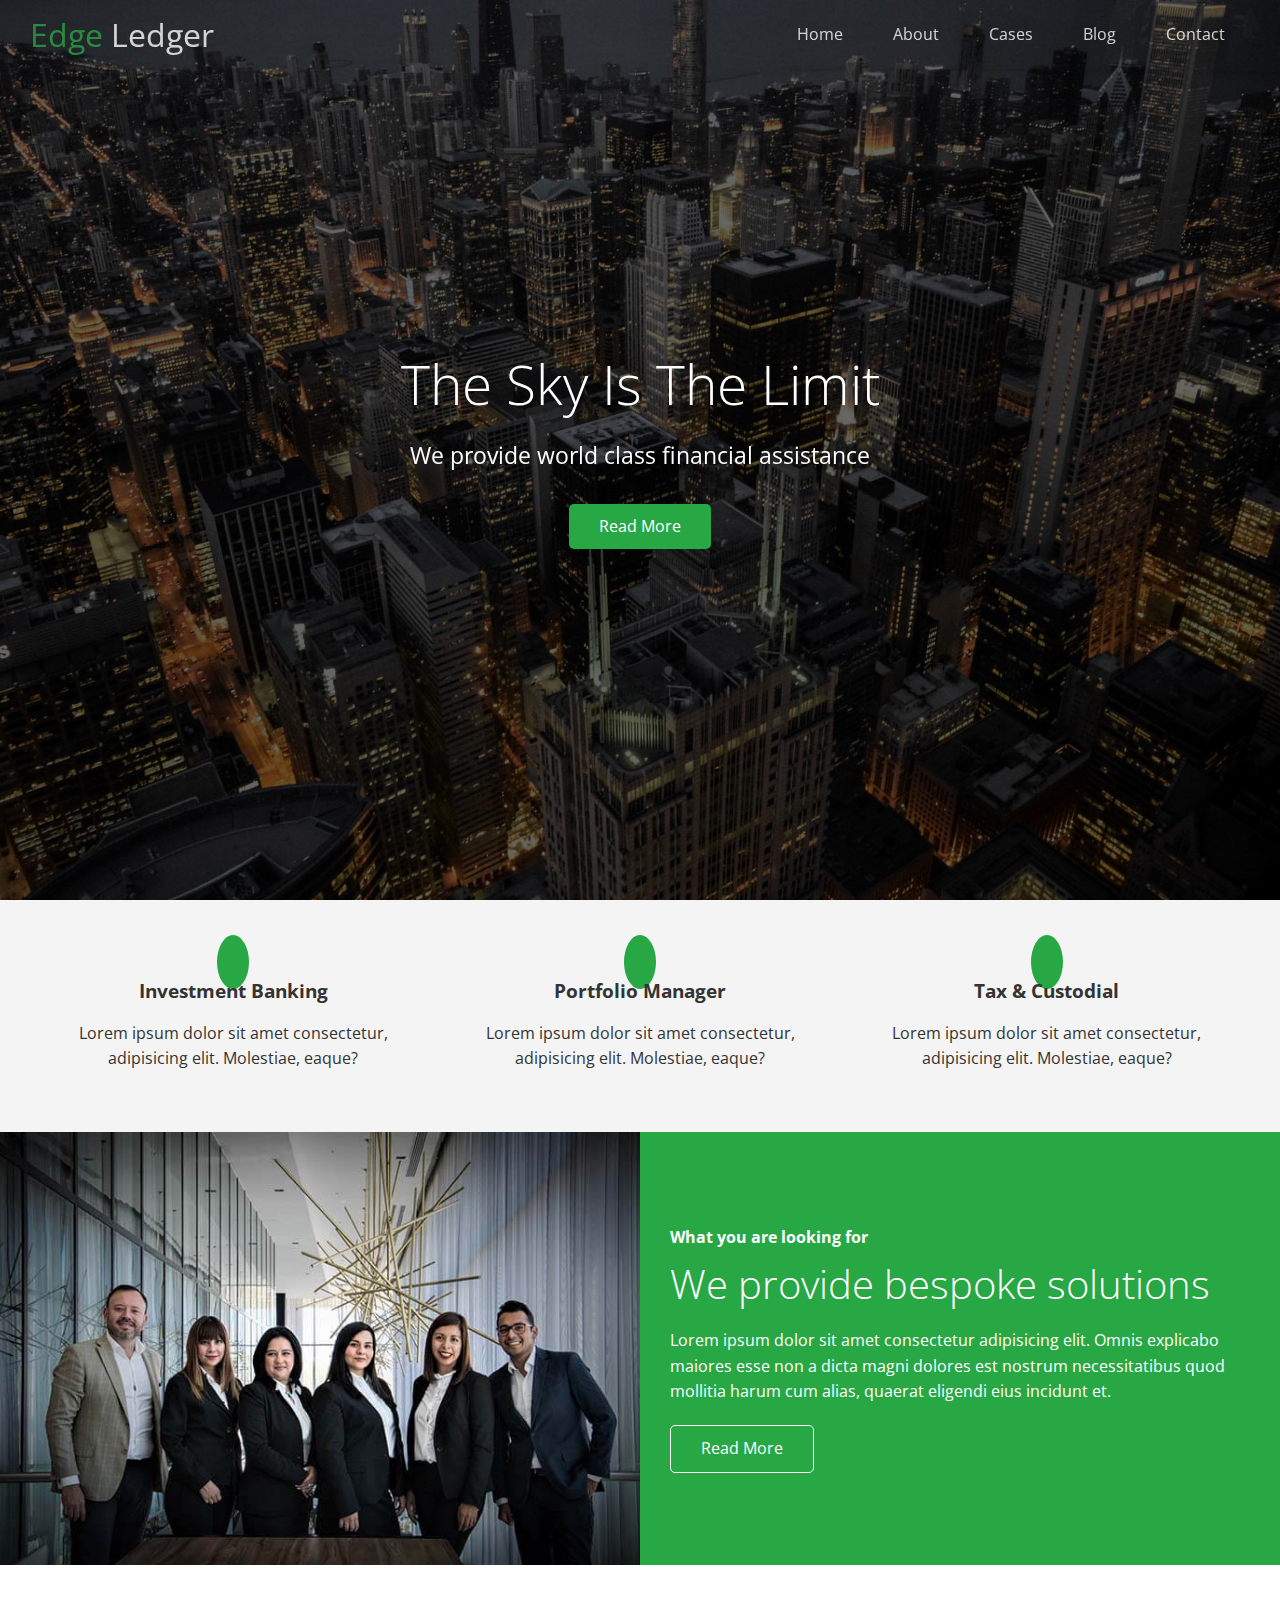
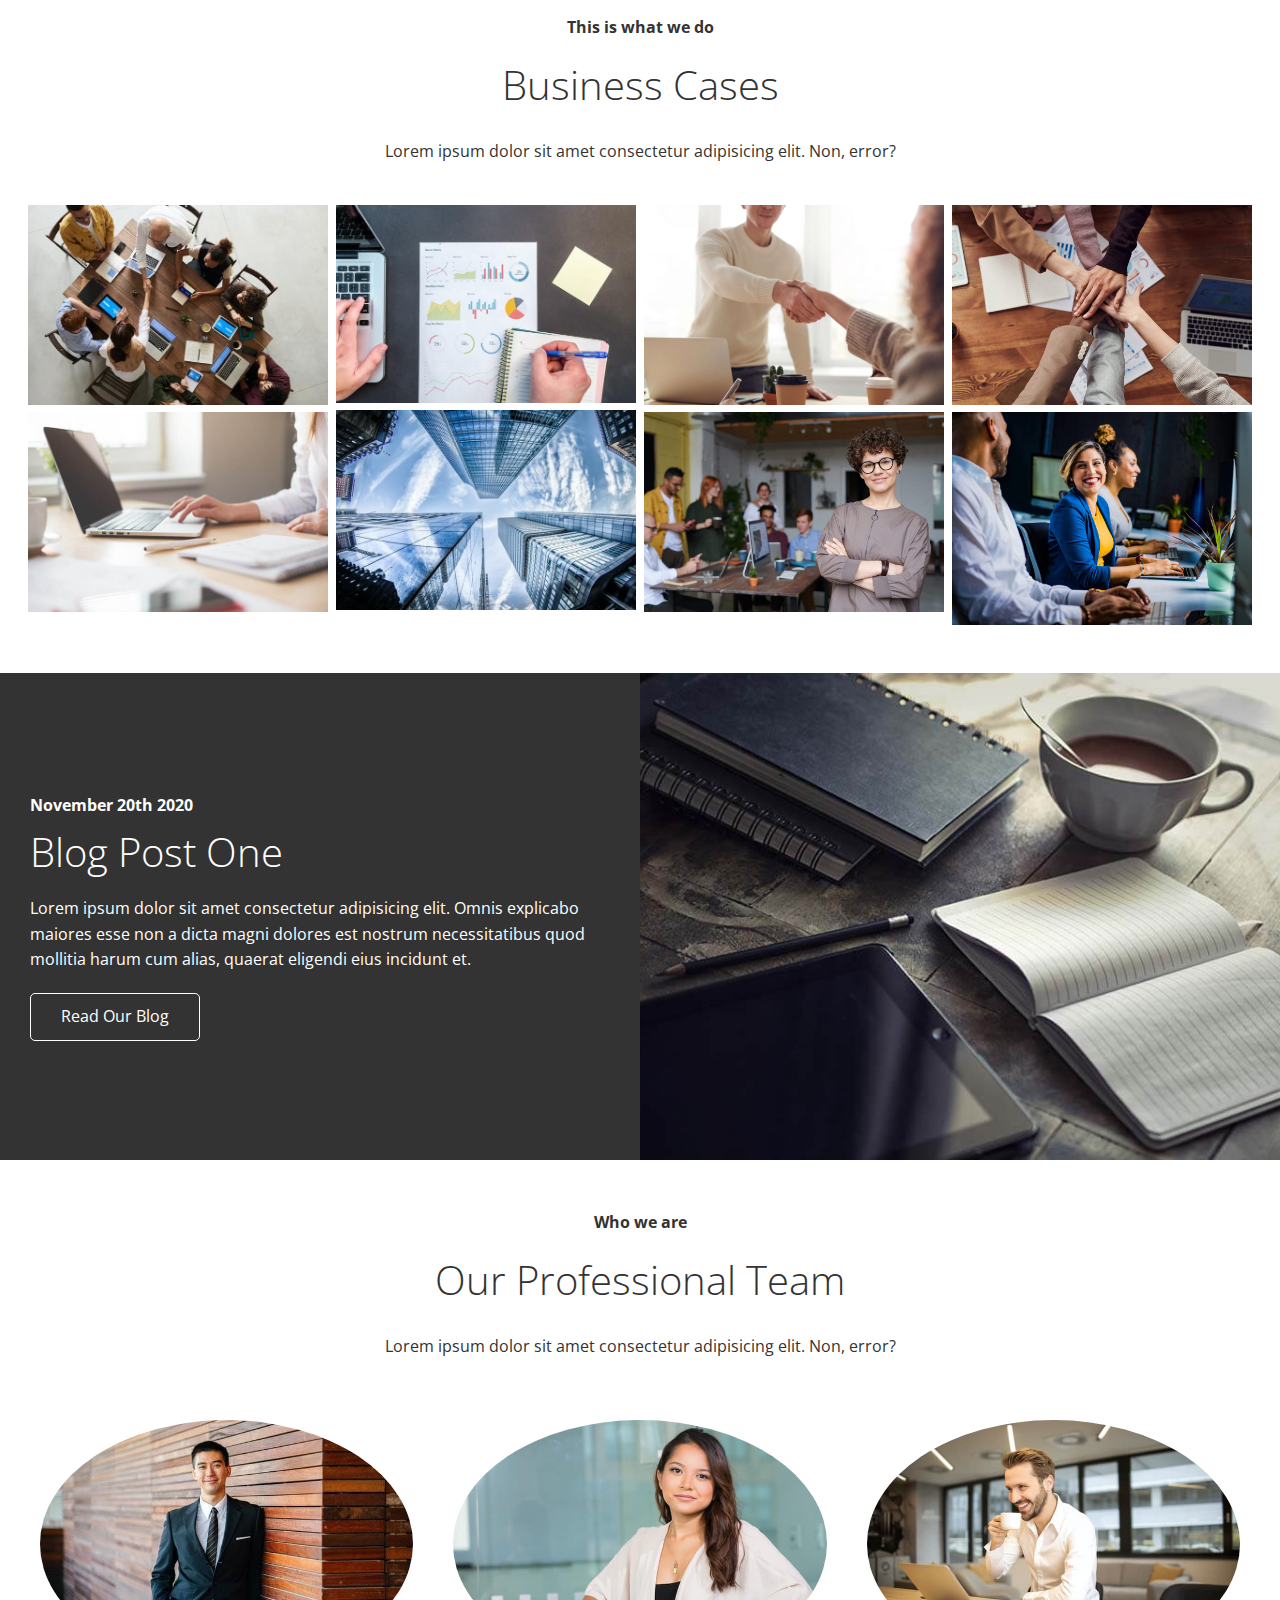
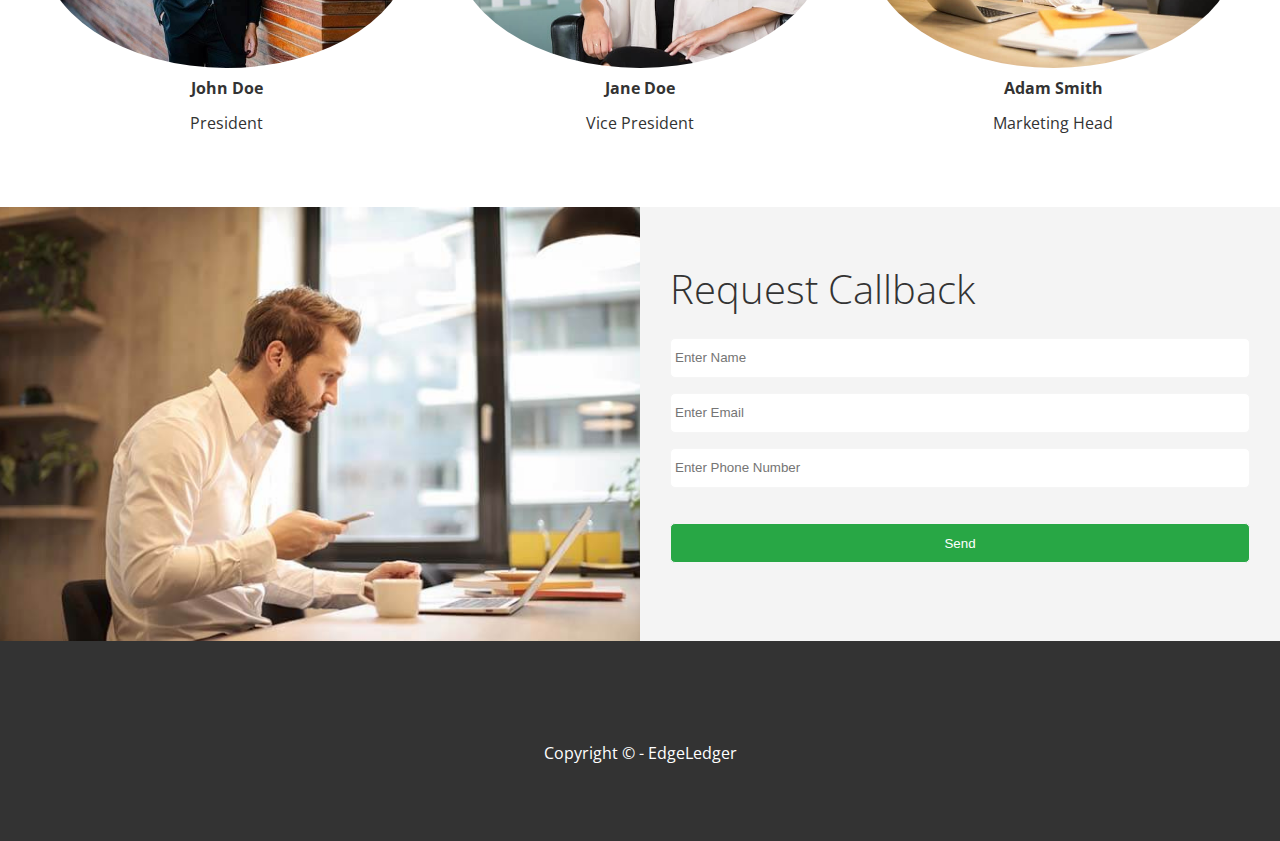
<file: index.html>
<!DOCTYPE html>
<html lang="en">

<head>
  <meta charset="UTF-8">
  <meta name="viewport" content="width=device-width, initial-scale=1.0">
  <link rel="shortcut icon" type="image/x-icon" href="/favicon.ico" />
  <link rel="stylesheet" href="https://cdnjs.cloudflare.com/ajax/libs/font-awesome/5.15.1/css/all.min.css"
    integrity="sha512-+4zCK9k+qNFUR5X+cKL9EIR+ZOhtIloNl9GIKS57V1MyNsYpYcUrUeQc9vNfzsWfV28IaLL3i96P9sdNyeRssA=="
    crossorigin="anonymous" />
  <link rel="stylesheet" href="css/lightbox.min.css">
  <link rel="stylesheet" href="css/utilities.css">
  <link rel="stylesheet" href="css/style.css">
  <title>Welcome to EdgeLedger</title>
</head>

<body>
  <header class="hero">
    <div id="navbar" class="navbar top">
      <h1 class="logo">
        <span class="text-primary"> <i class="fas fa-book-open"></i> Edge</span> Ledger</h1>
      <nav>
        <ul>
          <li><a href="#home">Home</a></li>
          <li><a href="#about">About</a></li>
          <li><a href="#cases">Cases</a></li>
          <li><a href="#blog">Blog</a></li>
          <li><a href="#contact">Contact</a></li>
        </ul>
      </nav>
    </div>
    <div class="content">
      <h1>The Sky Is The Limit</h1>
      <p>We provide world class financial assistance</p>
      <a href="#about" class="btn"><i class="fas fa-chevron-right"></i> Read More</a>
    </div>

  </header>

  <main>
    <!-- About: Icons -->
    <section id="about" class="icons bg-light">
      <div class="flex-items">
        <div>
          <i class="fas fa-university fa-2x"></i>
          <div>
            <h3>Investment Banking</h3>
            <p>Lorem ipsum dolor sit amet consectetur, adipisicing elit. Molestiae, eaque?</p>
          </div>
        </div>
        <div>
          <i class="fas fa-book-reader fa-2x"></i>
          <div>
            <h3>Portfolio Manager</h3>
            <p>Lorem ipsum dolor sit amet consectetur, adipisicing elit. Molestiae, eaque?</p>
          </div>
        </div>
        <div>
          <i class="fas fa-pencil-alt fa-2x"></i>
          <div>
            <h3>Tax & Custodial</h3>
            <p>Lorem ipsum dolor sit amet consectetur, adipisicing elit. Molestiae, eaque?</p>
          </div>
        </div>
      </div>
    </section>

    <!-- About: Solutions -->
    <section class="solutions flex-columns">
      <div class="row">
        <div class="column">
          <div class="column-1">
            <img src="./images/home/people.jpg" alt="People image.">
          </div>
        </div>
        <div class="column">
          <div class="column-2 bg-primary">
            <h4>What you are looking for</h4>
            <h2>We provide bespoke solutions</h2>
            <p>Lorem ipsum dolor sit amet consectetur adipisicing elit. Omnis explicabo maiores esse non a dicta magni
              dolores est nostrum necessitatibus quod mollitia harum cum alias, quaerat eligendi eius incidunt et.</p>
            <a href="#" class="btn btn-outline">
              <i class="fas fa-chevron"></i> Read More
            </a>
          </div>
        </div>
      </div>
    </section>

    <!-- Cases -->
    <section id="cases" class="cases flex-grid section-padding">
      <header class="section-header">
        <h4>This is what we do</h4>
        <h2>Business Cases</h2>
        <p>Lorem ipsum dolor sit amet consectetur adipisicing elit. Non, error?</p>
      </header>
      <div class="row">
        <div class="column">
          <a href="./images/cases/cases1.jpg" data-lightbox="cases"
            data-title="Lorem ipsum dolor sit amet consectetur adipisicing elit. Non, error?">
            <img src="./images/cases/cases1.jpg" alt="Case1-img">
          </a>
          <a href="./images/cases/cases2.jpg" data-lightbox="cases"
            data-title="Lorem ipsum dolor sit amet consectetur adipisicing elit. Non, error?">
            <img src="./images/cases/cases2.jpg" alt="Case2-img">
          </a>
        </div>
        <div class="column">
          <a href="./images/cases/cases3.jpg" data-lightbox="cases"
            data-title="Lorem ipsum dolor sit amet consectetur adipisicing elit. Non, error?">
            <img src="./images/cases/cases3.jpg" alt="Case3-img">
          </a>
          <a href="./images/cases/cases4.jpg" data-lightbox="cases"
            data-title="Lorem ipsum dolor sit amet consectetur adipisicing elit. Non, error?">
            <img src="./images/cases/cases4.jpg" alt="Case4-img">
          </a>
        </div>
        <div class="column">
          <a href="./images/cases/cases5.jpg" data-lightbox="cases"
            data-title="Lorem ipsum dolor sit amet consectetur adipisicing elit. Non, error?">
            <img src="./images/cases/cases5.jpg" alt="Case5-img">
          </a>
          <a href="./images/cases/cases6.jpg" data-lightbox="cases"
            data-title="Lorem ipsum dolor sit amet consectetur adipisicing elit. Non, error?">
            <img src="./images/cases/cases6.jpg" alt="Case6-img">
          </a>
        </div>
        <div class="column">
          <a href="./images/cases/cases7.jpg" data-lightbox="cases"
            data-title="Lorem ipsum dolor sit amet consectetur adipisicing elit. Non, error?">
            <img src="./images/cases/cases7.jpg" alt="Case7-img">
          </a>
          <a href="./images/cases/cases8.jpg" data-lightbox="cases"
            data-title="Lorem ipsum dolor sit amet consectetur adipisicing elit. Non, error?">
            <img src="./images/cases/cases8.jpg" alt="Case8-img">
          </a>
        </div>
      </div>
    </section>

    <!-- Blog -->
    <section id="blog" class="blog flex-columns flex-reverse">
      <div class="row">
        <div class="column">
          <div class="column-1">
            <img src="./images/home/blog.jpg" alt="Blog image.">
          </div>
        </div>
        <div class="column">
          <div class="column-2 bg-dark">
            <h4>November 20th 2020</h4>
            <h2>Blog Post One</h2>
            <p>Lorem ipsum dolor sit amet consectetur adipisicing elit. Omnis explicabo maiores esse non a dicta magni
              dolores est nostrum necessitatibus quod mollitia harum cum alias, quaerat eligendi eius incidunt et.</p>
            <a href="blog.html" class="btn btn-outline">
              <i class="fas fa-chevron"></i> Read Our Blog
            </a>
          </div>
        </div>
      </div>
    </section>

    <!-- Team -->
    <section id="team" class="team section-padding">
      <header class="section-header">
        <h4>Who we are</h4>
        <h2>Our Professional Team</h2>
        <p>Lorem ipsum dolor sit amet consectetur adipisicing elit. Non, error?</p>
      </header>
      <div class="flex-items">
        <div>
          <img src="./images/team/person1.jpg" alt="Person1-img">
          <h4>John Doe</h4>
          <p>President</p>
        </div>
        <div>
          <img src="./images/team/person2.jpg" alt="Person2-img">
          <h4>Jane Doe</h4>
          <p>Vice President</p>
        </div>
        <div>
          <img src="./images/team/person3.jpg" alt="Person3-img">
          <h4>Adam Smith</h4>
          <p>Marketing Head</p>
        </div>
      </div>
    </section>

    <!-- Contact -->
    <section id="contact" class="contact flex-columns">
      <div class="row">
        <div class="column">
          <div class="column-1">
            <img src="./images/home/contact.jpg" alt="Contact image.">
          </div>
        </div>
        <div class="column">
          <div class="column-2 bg-light">
            <h2>Request Callback</h2>
            <form action="/submit" name="contact" method="POST" data-netlify="true" class="callback-form">
              <div class="form-control">
                <label for="name"></label>
                <input type="text" name="name" id="name" placeholder="Enter Name">
              </div>
              <div class="form-control">
                <label for="email"></label>
                <input type="email" name="email" id="email" placeholder="Enter Email">
              </div>
              <div class="form-control">
                <label for="phone"></label>
                <input type="text" name="phone" id="phone" placeholder="Enter Phone Number">
              </div>
              <input type="submit" value="Send" id="submit" class="btn">
            </form>
          </div>
        </div>
      </div>
    </section>
  </main>
  <footer class="footer bg-dark">
    <div class="social">
      <a href="#"><i class="fab fa-facebook fa-2x"></i></a>
      <a href="#"><i class="fab fa-twitter fa-2x"></i></a>
      <a href="#"><i class="fab fa-youtube fa-2x"></i></a>
      <a href="#"><i class="fab fa-linkedin fa-2x"></i></a>
    </div>
    <p>Copyright &copy; - EdgeLedger</p>
  </footer>

  <script src="https://code.jquery.com/jquery-3.5.1.min.js"
    integrity="sha256-9/aliU8dGd2tb6OSsuzixeV4y/faTqgFtohetphbbj0=" crossorigin="anonymous"></script>
  <script src="/js/lightbox.min.js"></script>
  <script>
    const navbar = document.getElementById('navbar');
    let scrolled = false;

    window.onscroll = function () {
      if (window.pageYOffset > 100) {
        navbar.classList.remove('top');
        if (!scrolled) {
          navbar.style.transform = 'translateY(-70px)';
        }
        setTimeout(function () {
          navbar.style.transform = 'translateY(0)';
          scrolled = true;
        }, 200);
      } else {
        navbar.classList.add('top');
        scrolled = false;
      }
    };

    // Smooth scrolling
    $('#navbar a, .btn').on('click', function (e) {
      if (this.hash !== '') {
        e.preventDefault();

        const hash = this.hash;

        $('html, body').animate({
            scrollTop: $(hash).offset().top - 100,
          },
          800
        );
      }
    });
  </script>

</body>

</html>
</file>
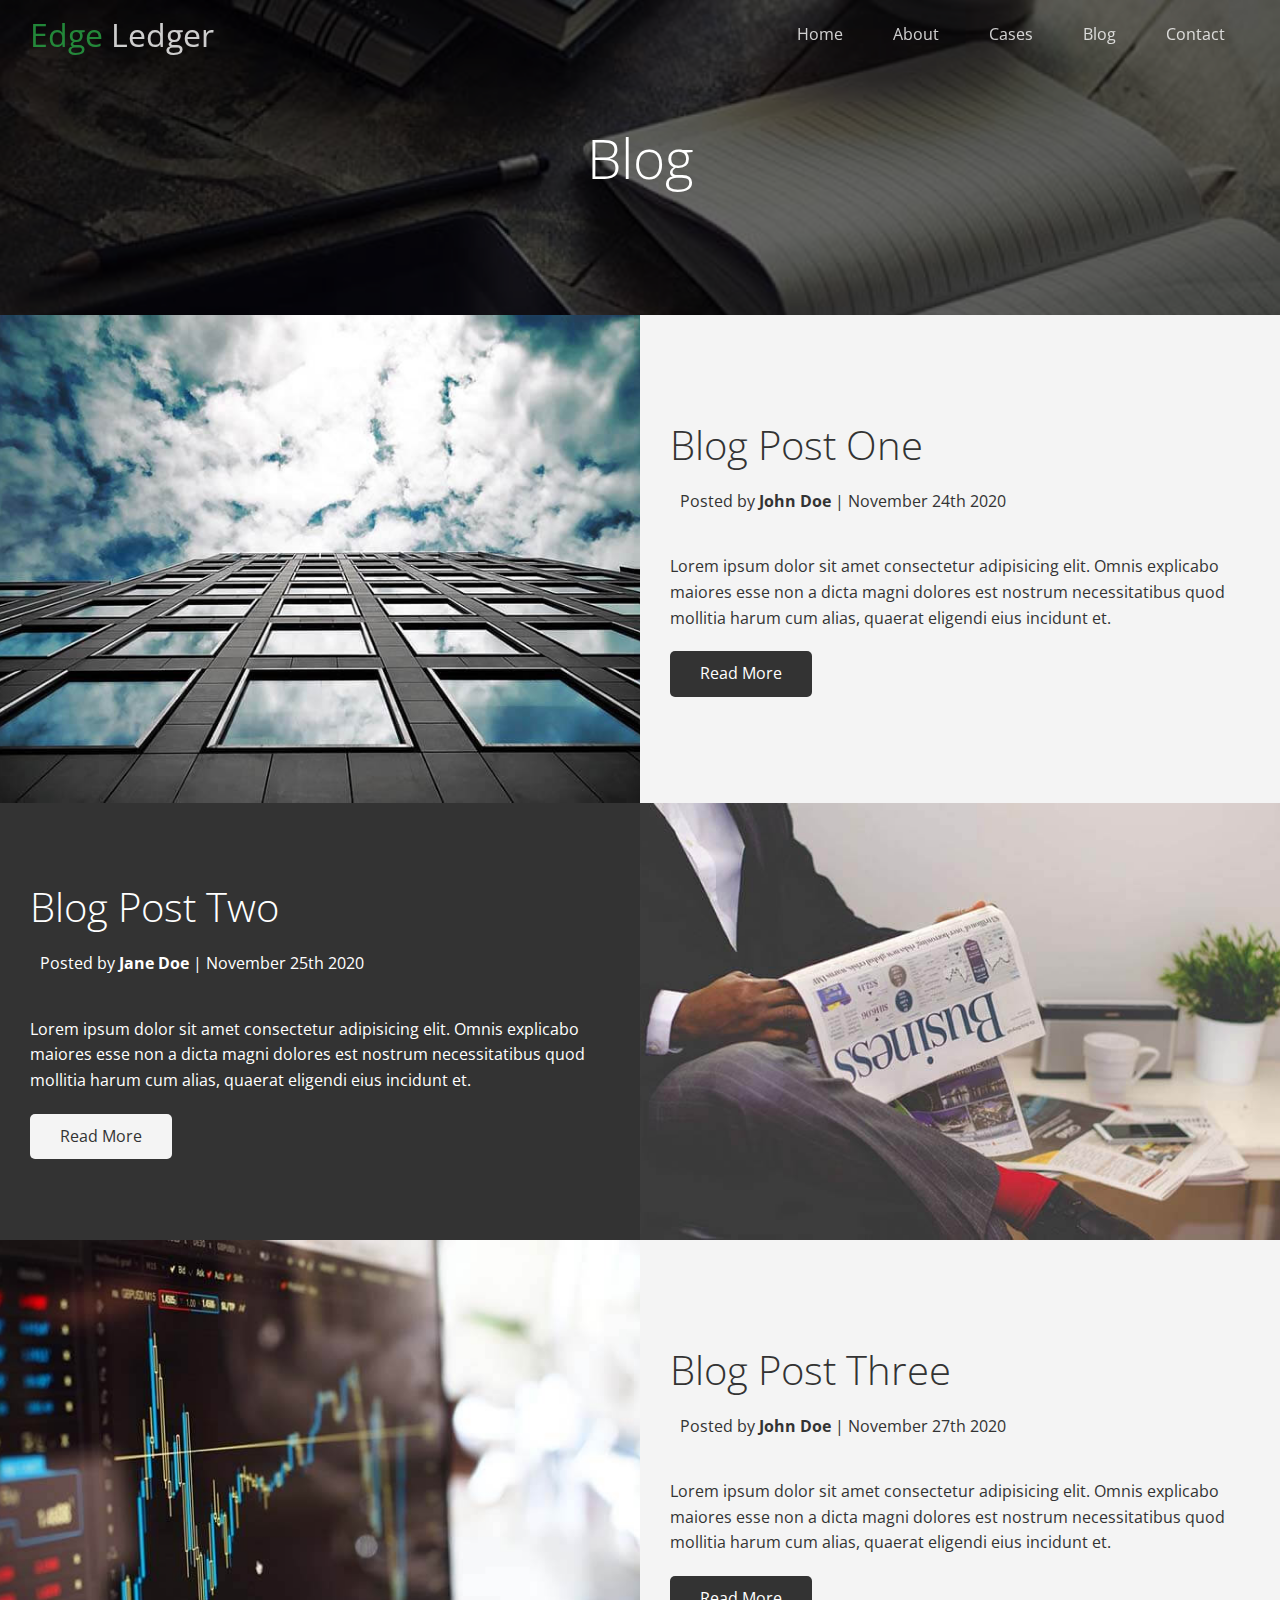
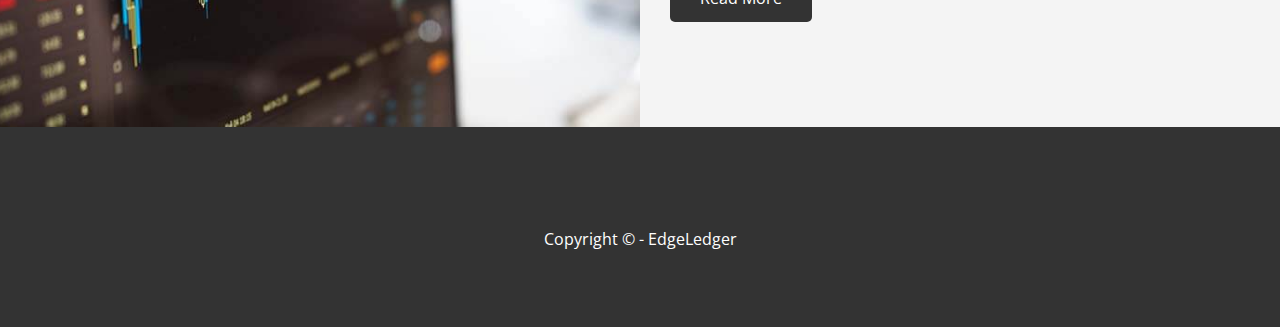
<file: blog.html>
<!DOCTYPE html>
<html lang="en">

<head>
 <meta charset="UTF-8">
 <meta name="viewport" content="width=device-width, initial-scale=1.0">
 <link rel="stylesheet" href="https://cdnjs.cloudflare.com/ajax/libs/font-awesome/5.15.1/css/all.min.css"
  integrity="sha512-+4zCK9k+qNFUR5X+cKL9EIR+ZOhtIloNl9GIKS57V1MyNsYpYcUrUeQc9vNfzsWfV28IaLL3i96P9sdNyeRssA=="
  crossorigin="anonymous" />
 <link rel="stylesheet" href="css/utilities.css">
 <link rel="stylesheet" href="css/style.css">
 <title>Read Our Blog</title>
</head>

<body>
 <header class="hero blog">
  <div id="navbar" class="navbar top">
   <h1 class="logo">
    <span class="text-primary"> <i class="fas fa-book-open"></i> Edge</span> Ledger</h1>
   <nav>
    <ul>
     <li><a href="index.html">Home</a></li>
     <li><a href="index.html#about">About</a></li>
     <li><a href="index.html#cases">Cases</a></li>
     <li><a href="index.html#blog">Blog</a></li>
     <li><a href="index.html#contact">Contact</a></li>
    </ul>
   </nav>
  </div>
  <div class="content">
   <h1>Blog</h1>
  </div>

 </header>

 <main>

  <article class="flex-columns">
   <div class="row">
    <div class="column">
     <div class="column-1">
      <img src="./images/blog/blog1.jpg" alt="Blog1 image.">
     </div>
    </div>
    <div class="column">
     <div class="column-2 bg-light">
      <h2>Blog Post One</h2>
      <p class="meta">
       <i class="fas fa-user"></i>Posted by <strong>John Doe</strong> | November 24th 2020
      </p>
      <p>Lorem ipsum dolor sit amet consectetur adipisicing elit. Omnis explicabo maiores esse non a dicta magni
       dolores est nostrum necessitatibus quod mollitia harum cum alias, quaerat eligendi eius incidunt et.</p>
      <a href="post.html" class="btn btn-dark">
       <i class="fas fa-chevron"></i> Read More
      </a>
     </div>
    </div>
   </div>
  </article>

  <article class="flex-columns flex-reverse">
   <div class="row">
    <div class="column">
     <div class="column-1">
      <img src="./images/blog/blog2.jpg" alt="Blog2 image.">
     </div>
    </div>
    <div class="column">
     <div class="column-2 bg-dark">
      <h2>Blog Post Two</h2>
      <p class="meta">
       <i class="fas fa-user"></i>Posted by <strong>Jane Doe</strong> | November 25th 2020
      </p>
      <p>Lorem ipsum dolor sit amet consectetur adipisicing elit. Omnis explicabo maiores esse non a dicta magni
       dolores est nostrum necessitatibus quod mollitia harum cum alias, quaerat eligendi eius incidunt et.</p>
      <a href="post.html" class="btn btn-light">
       <i class="fas fa-chevron"></i> Read More
      </a>
     </div>
    </div>
   </div>
  </article>

  <article class="flex-columns">
   <div class="row">
    <div class="column">
     <div class="column-1">
      <img src="./images/blog/blog3.jpg" alt="Blog3 image.">
     </div>
    </div>
    <div class="column">
     <div class="column-2 bg-light">
      <h2>Blog Post Three</h2>
      <p class="meta">
       <i class="fas fa-user"></i>Posted by <strong>John Doe</strong> | November 27th 2020
      </p>
      <p>Lorem ipsum dolor sit amet consectetur adipisicing elit. Omnis explicabo maiores esse non a dicta magni
       dolores est nostrum necessitatibus quod mollitia harum cum alias, quaerat eligendi eius incidunt et.</p>
      <a href="post.html" class="btn btn-dark">
       <i class="fas fa-chevron"></i> Read More
      </a>
     </div>
    </div>
   </div>
  </article>

 </main>
 <footer class="footer bg-dark">
  <div class="social">
   <a href="#"><i class="fab fa-facebook fa-2x"></i></a>
   <a href="#"><i class="fab fa-twitter fa-2x"></i></a>
   <a href="#"><i class="fab fa-youtube fa-2x"></i></a>
   <a href="#"><i class="fab fa-linkedin fa-2x"></i></a>
  </div>
  <p>Copyright &copy; - EdgeLedger</p>
 </footer>

 <script>
  const navbar = document.getElementById('navbar');
  let scrolled = false;

  window.onscroll = function () {
   if (window.pageYOffset > 100) {
    navbar.classList.remove('top');
    if (!scrolled) {
     navbar.style.transform = 'translateY(-70px)';
    }
    setTimeout(function () {
     navbar.style.transform = 'translateY(0)';
     scrolled = true;
    }, 200);
   } else {
    navbar.classList.add('top');
    scrolled = false;
   }
  };
 </script>
</body>

</html>
</file>
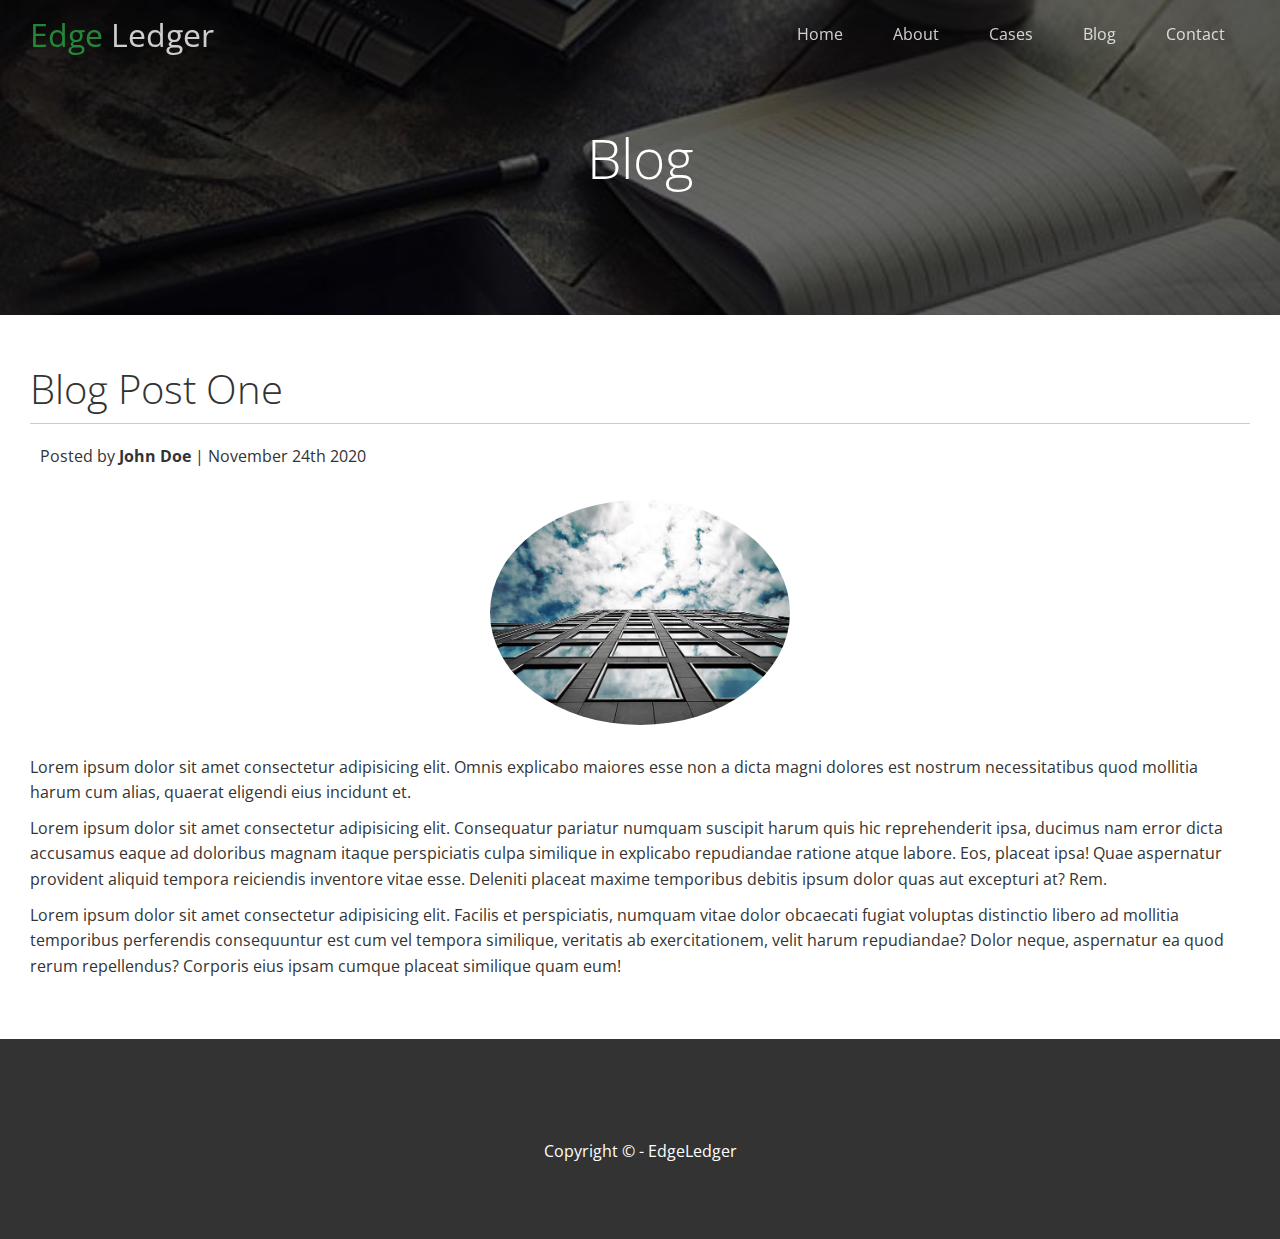
<file: post.html>
<!DOCTYPE html>
<html lang="en">

<head>
  <meta charset="UTF-8">
  <meta name="viewport" content="width=device-width, initial-scale=1.0">
  <link rel="stylesheet" href="https://cdnjs.cloudflare.com/ajax/libs/font-awesome/5.15.1/css/all.min.css"
    integrity="sha512-+4zCK9k+qNFUR5X+cKL9EIR+ZOhtIloNl9GIKS57V1MyNsYpYcUrUeQc9vNfzsWfV28IaLL3i96P9sdNyeRssA=="
    crossorigin="anonymous" />
  <link rel="stylesheet" href="css/utilities.css">
  <link rel="stylesheet" href="css/style.css">
  <title>Blog Post One</title>
</head>

<body>
  <header class="hero blog">
    <div id="navbar" class="navbar top">
      <h1 class="logo">
        <span class="text-primary"> <i class="fas fa-book-open"></i> Edge</span> Ledger</h1>
      <nav>
        <ul>
          <li><a href="index.html">Home</a></li>
          <li><a href="index.html#about">About</a></li>
          <li><a href="index.html#cases">Cases</a></li>
          <li><a href="index.html#blog">Blog</a></li>
          <li><a href="index.html#contact">Contact</a></li>
        </ul>
      </nav>
    </div>
    <div class="content">
      <h1>Blog</h1>
    </div>

  </header>

  <main>
    <section class="post">
      <h2>Blog Post One</h2>
      <p class="meta">
        <i class="fas fa-user"></i>Posted by <strong>John Doe</strong> | November 24th 2020
      </p>
      <img src="./images/blog/blog1.jpg" alt="Blog1 image.">
      <p>Lorem ipsum dolor sit amet consectetur adipisicing elit. Omnis explicabo maiores esse non a dicta magni
        dolores est nostrum necessitatibus quod mollitia harum cum alias, quaerat eligendi eius incidunt et.</p>
      <p>Lorem ipsum dolor sit amet consectetur adipisicing elit. Consequatur pariatur numquam suscipit harum quis hic
        reprehenderit ipsa, ducimus nam error dicta accusamus eaque ad doloribus magnam itaque perspiciatis culpa
        similique
        in explicabo repudiandae ratione atque labore. Eos, placeat ipsa! Quae aspernatur provident aliquid tempora
        reiciendis inventore vitae esse. Deleniti placeat maxime temporibus debitis ipsum dolor quas aut excepturi at?
        Rem.
      </p>
      <p>Lorem ipsum dolor sit amet consectetur adipisicing elit. Facilis et perspiciatis, numquam vitae dolor obcaecati
        fugiat voluptas distinctio libero ad mollitia temporibus perferendis consequuntur est cum vel tempora similique,
        veritatis ab exercitationem, velit harum repudiandae? Dolor neque, aspernatur ea quod rerum repellendus?
        Corporis
        eius ipsam cumque placeat similique quam eum!</p>
    </section>

  </main>
  <footer class="footer bg-dark">
    <div class="social">
      <a href="#"><i class="fab fa-facebook fa-2x"></i></a>
      <a href="#"><i class="fab fa-twitter fa-2x"></i></a>
      <a href="#"><i class="fab fa-youtube fa-2x"></i></a>
      <a href="#"><i class="fab fa-linkedin fa-2x"></i></a>
    </div>
    <p>Copyright &copy; - EdgeLedger</p>
  </footer>

  <script>
    const navbar = document.getElementById('navbar');
    let scrolled = false;

    window.onscroll = function () {
      if (window.pageYOffset > 100) {
        navbar.classList.remove('top');
        if (!scrolled) {
          navbar.style.transform = 'translateY(-70px)';
        }
        setTimeout(function () {
          navbar.style.transform = 'translateY(0)';
          scrolled = true;
        }, 200);
      } else {
        navbar.classList.add('top');
        scrolled = false;
      }
    };
  </script>
</body>

</html>
</file>
<file: css/utilities.css>
/* Text colors */
.text-primary {
 color: #28a745;
}

.text-secondary {
 color: #0284d0;
}

/* Button */
.btn {
 cursor: pointer;
 display: inline-block;
 padding: 10px 30px;
 color: #fff;
 background-color: #28a745;
 border: none;
 border-radius: 5px;
}

.btn:hover {
 opacity: 0.9;
}

.btn-primary, .bg-primary {
 background-color: #28a745;
 color: #fff;
}

.btn-secondary, .bg-secondary {
 background-color: #0284d0;
 color: #fff;
}

.btn-dark, .bg-dark {
 background-color: #333;
 color: #fff;
}

.btn-light, .bg-light {
 background-color: #f4f4f4;
 color: #333;
}

.btn-outline {
 background: transparent;
 border: 1px solid #fff;
}

/* Flex items */
.flex-items {
 display: flex;
 text-align: center;
 justify-content: center;
 align-items: center;
 height: 100%;
}

.flex-items > div {
 padding: 20px;
}

/* Flex columns */
.flex-columns.flex-reverse .row {
 flex-direction: row-reverse;
}

.flex-columns .row {
 display: flex;
 flex-direction: row;
 flex-wrap: wrap;
 width: 100%;
}

.flex-columns .column {
 display: flex;
 flex-direction: column;
 flex-basis: 100%;
 flex: 1;
}

.flex-columns .column .column-1,
.flex-columns .column .column-2 {
 height: 100%;
}

.flex-columns img {
 width: 100%;
 height: 100%;
 object-fit: cover;
}

.flex-columns .column-2 {
 display: flex;
 flex-direction: column;
 align-items: flex-start;
 justify-content: center;
 padding: 30px;
}

.flex-columns h2 {
 font-size: 40px;
 font-weight: 100;
}

.flex-columns h4 {
 margin-bottom: 10px;
}

.flex-columns p {
 margin: 20px 0;
}

/* Section header */
.section-header {
 padding: 30px;
 display: flex;
 flex-direction: column;
 align-items: center;
 justify-content: center;
 text-align: center;
}

.section-padding {
 padding: 20px 20px 40px;
}

.section-header h2 {
 font-size: 40px;
 margin: 20px 0;
}

.flex-grid .row {
 display: flex;
 flex-wrap: wrap;
 padding: 0 4px;
}

.flex-grid .column {
 flex: 25%;
 max-width: 25%;
 padding: 0 4px;
}
</file>
<file: css/style.css>
@import url('https://fonts.googleapis.com/css2?family=Open+Sans:wght@300;400&display=swap');

* {
 box-sizing: border-box;
 margin: 0;
 padding: 0;
}

body {
 font-family: 'Open Sans', sans-serif;
 background: #fff;
 color: #333;
 line-height: 1.6;
}

ul {
 list-style: none;
}

a {
 color: #333;
 text-decoration: none;
}

h1, h2 {
 font-weight: 300;
 line-height: 1.2;
}

p {
 margin: 10px 0;
}

img {
 width: 100%;
}

/* Navbar */
.navbar {
 display: flex;
 align-items: center;
 justify-content: space-between;
 background-color: #333;
 color: #fff;
 opacity: 0.8;
 width: 100%;
 height: 70px;
 position: fixed;
 top: 0px;
 padding: 0 30px;
 transition: 0.5s;
}

.navbar.top {
 background: transparent;
}

.navbar a {
 color: #fff;
 padding: 10px 20px;
 margin: 0 5px;
}

.navbar a:hover {
 border-bottom: #28a745 solid 2px;
}

.navbar ul {
 display: flex;
}

.navbar .logo {
 font-weight: 400;
}

/* Header */
.hero {
 background: url('../images/home/showcase.jpg') no-repeat center center/cover;
 height: 100vh;
 position: relative;
 color: #fff;
}

.hero .content {
 display: flex;
 flex-direction: column;
 align-items: center;
 justify-content: center;
 text-align: center;
 height: 100%;
 padding: 0 20px;
}

.hero .content h1 {
 font-size: 55px;
}

.hero .content p {
 font-size: 23px;
 max-width: 600px;
 margin: 20px 0 30px;
}

.hero::before {
 content: '';
 position: absolute;
 top: 0;
 left: 0;
 width: 100%;
 height: 100%;
 background: rgba(0, 0, 0, 0.6);
}

.hero * {
 z-index: 10;
}

.hero.blog {
 background: url('../images/home/blog.jpg') no-repeat center center/cover;
 height: 35vh;
}

/* Icons */
.icons {
 padding: 30px;
}

.icons h3 {
 font-weight: bold;
 margin-bottom: 15px;
}

.icons i {
 background-color: #28a745;
 color: #fff;
 padding: 1rem;
 margin-bottom: 15px;
 border-radius: 50%;
}

/* Cases */
.cases img:hover {
 opacity: 0.7;
}

/* Team */
.team img {
 border-radius: 50%;
}

/* Callback form */
.callback-form {
 width: 100%;
 padding: 20px 0;
}

.callback-form label {
 display: block;
 margin-bottom: 5px;
}

.callback-form .form-control {
 margin-bottom: 15px;
}

.callback-form input {
 width: 100%;
 height: 40px;
 padding: 4px;
 border: #f5f5f5 1px solid;
 border-radius: 5px;
}

.callback-form input:focus {
 outline: #28a745 1px solid;
}

.callback-form .btn {
 padding: 12px 0;
 margin-top: 20px;
}

/* Post */
.post {
 padding: 50px 30px;
}

.post h2 {
 font-size: 40px;
 margin-bottom: 20px;
 padding-bottom: 10px;
 border-bottom: #ccc solid 1px;
}

.post .meta {
 margin-bottom: 30px;
}

.post img {
 width: 300px;
 border-radius: 50%;
 display: block;
 margin: 0 auto 30px;
}

.meta i {
 padding-right: 10px;
}

/* Footer */
.footer {
 display: flex;
 flex-direction: column;
 align-items: center;
 justify-content: center;
 text-align: center;
 height: 200px;
}

.footer a {
 color: #fff;
}

.footer a:hover {
 color: #28a745;
}

.footer .social > * {
 margin-right: 30px;
}

/* Mobile */
@media(max-width: 768px) {
 .navbar {
  flex-direction: column;
  height: 120px;
  padding: 20px;
 }

 .navbar a {
  padding: 10px 10px;
  margin: 0 3px;
 }

 .flex-items {
  flex-direction: column;
 }

 .flex-columns .column, .flex-grid .column {
  flex: 100%;
  max-width: 100%;
 }

 .team img {
  width: 75%;
 }
}
</file>
